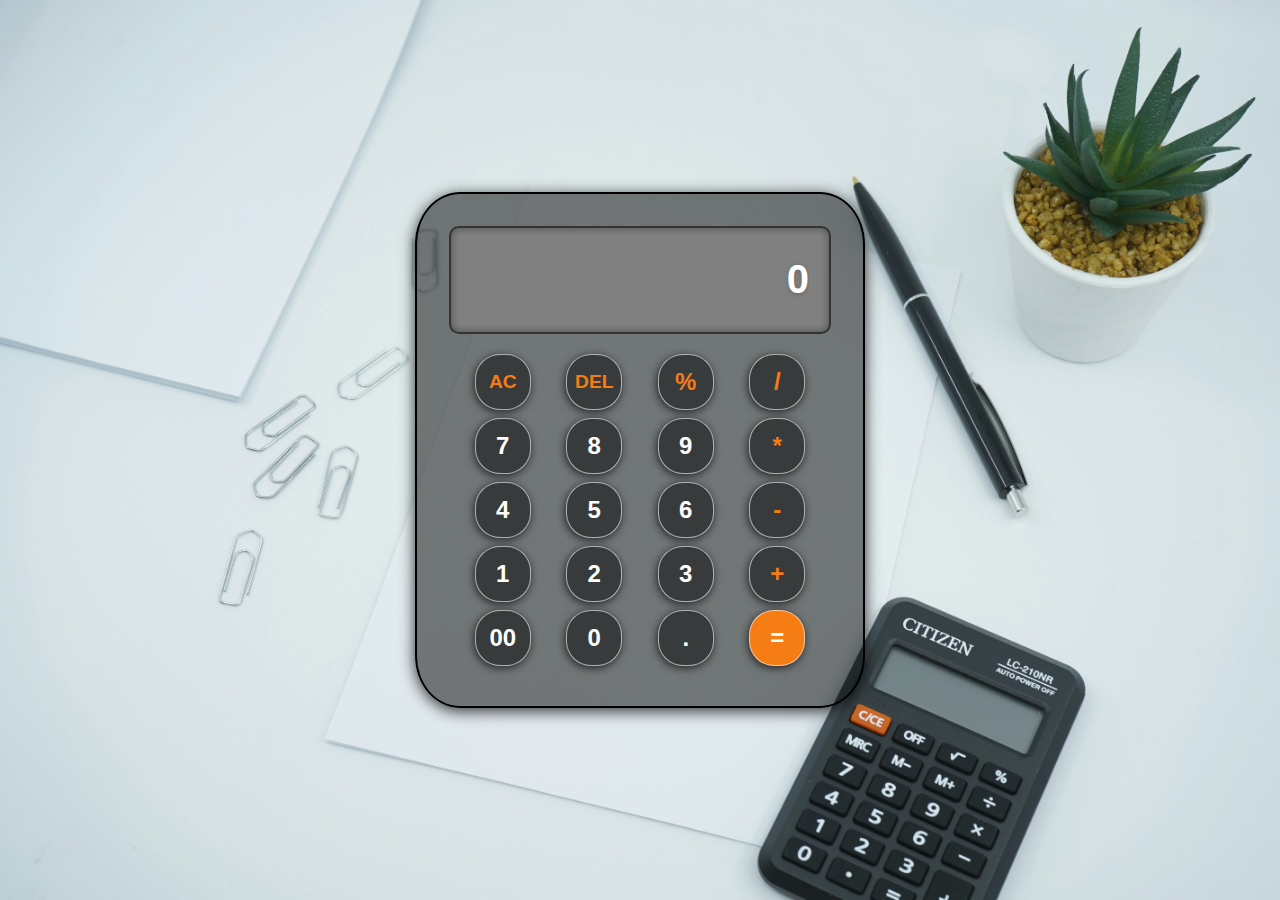
<file: Basic Calculator/index.html>
<!DOCTYPE html>
<html lang="en">
<head>
    <meta charset="UTF-8">
    <meta name="viewport" content="width=device-width, initial-scale=1.0">
    <title>Basic Calculator</title>
    <link rel="stylesheet" href="style.css">
</head>
<body>
    <div class="calculator">
        <input type="text" placeholder="0" id="inputBox" readonly>
        <div class="buttons">
            <button class="operator ac">AC</button>
            <button class="operator del">DEL</button>
            <button class="operator">%</button>
            <button class="operator">/</button>
        </div>
        <div class="buttons">
            <button>7</button>
            <button>8</button>
            <button>9</button>
            <button class="operator">*</button>
        </div>
        <div class="buttons">
            <button>4</button>
            <button>5</button>
            <button>6</button>
            <button class="operator">-</button>
        </div>
        <div class="buttons">
            <button>1</button>
            <button>2</button>
            <button>3</button>
            <button class="operator">+</button>
        </div>
        <div class="buttons">
            <button>00</button>
            <button>0</button>
            <button>.</button>
            <button class="equalBtn">=</button>
        </div>
    </div>

    <script src="script.js"></script>
</body>
</html>
</file>
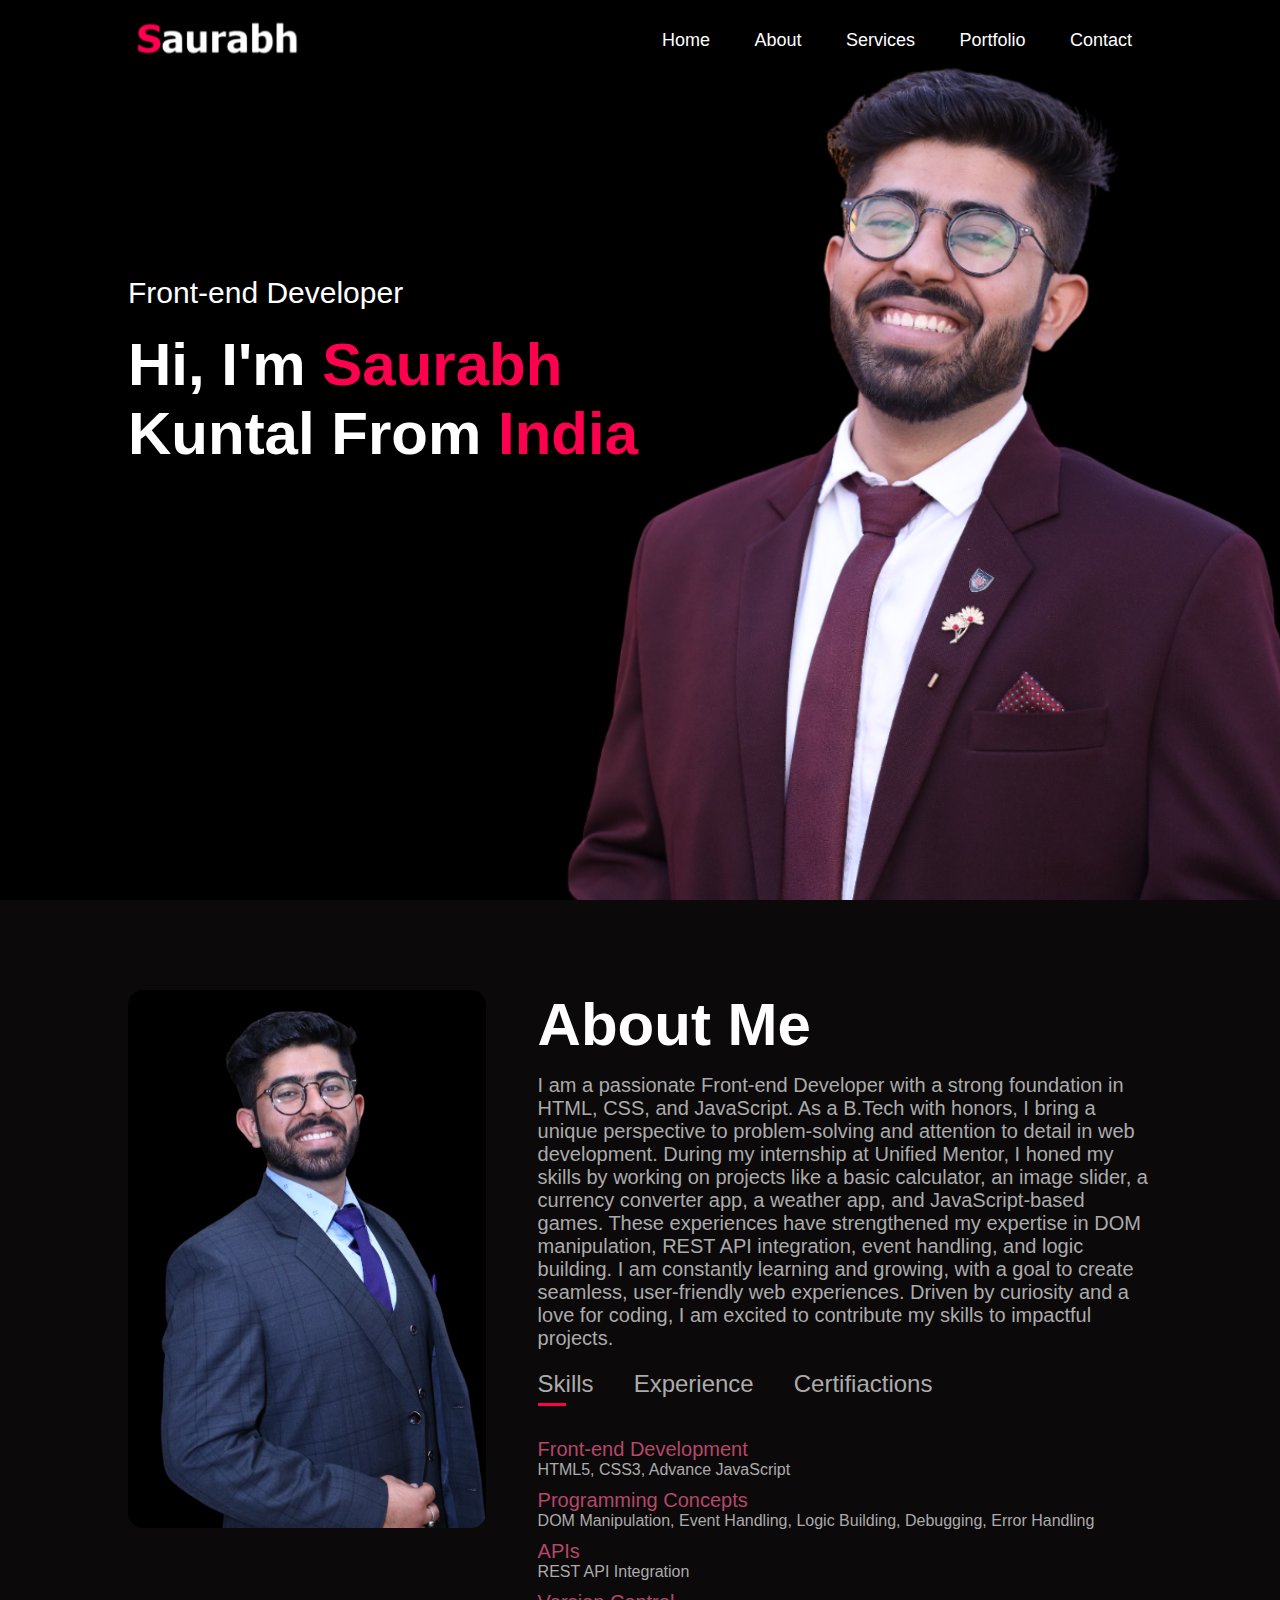
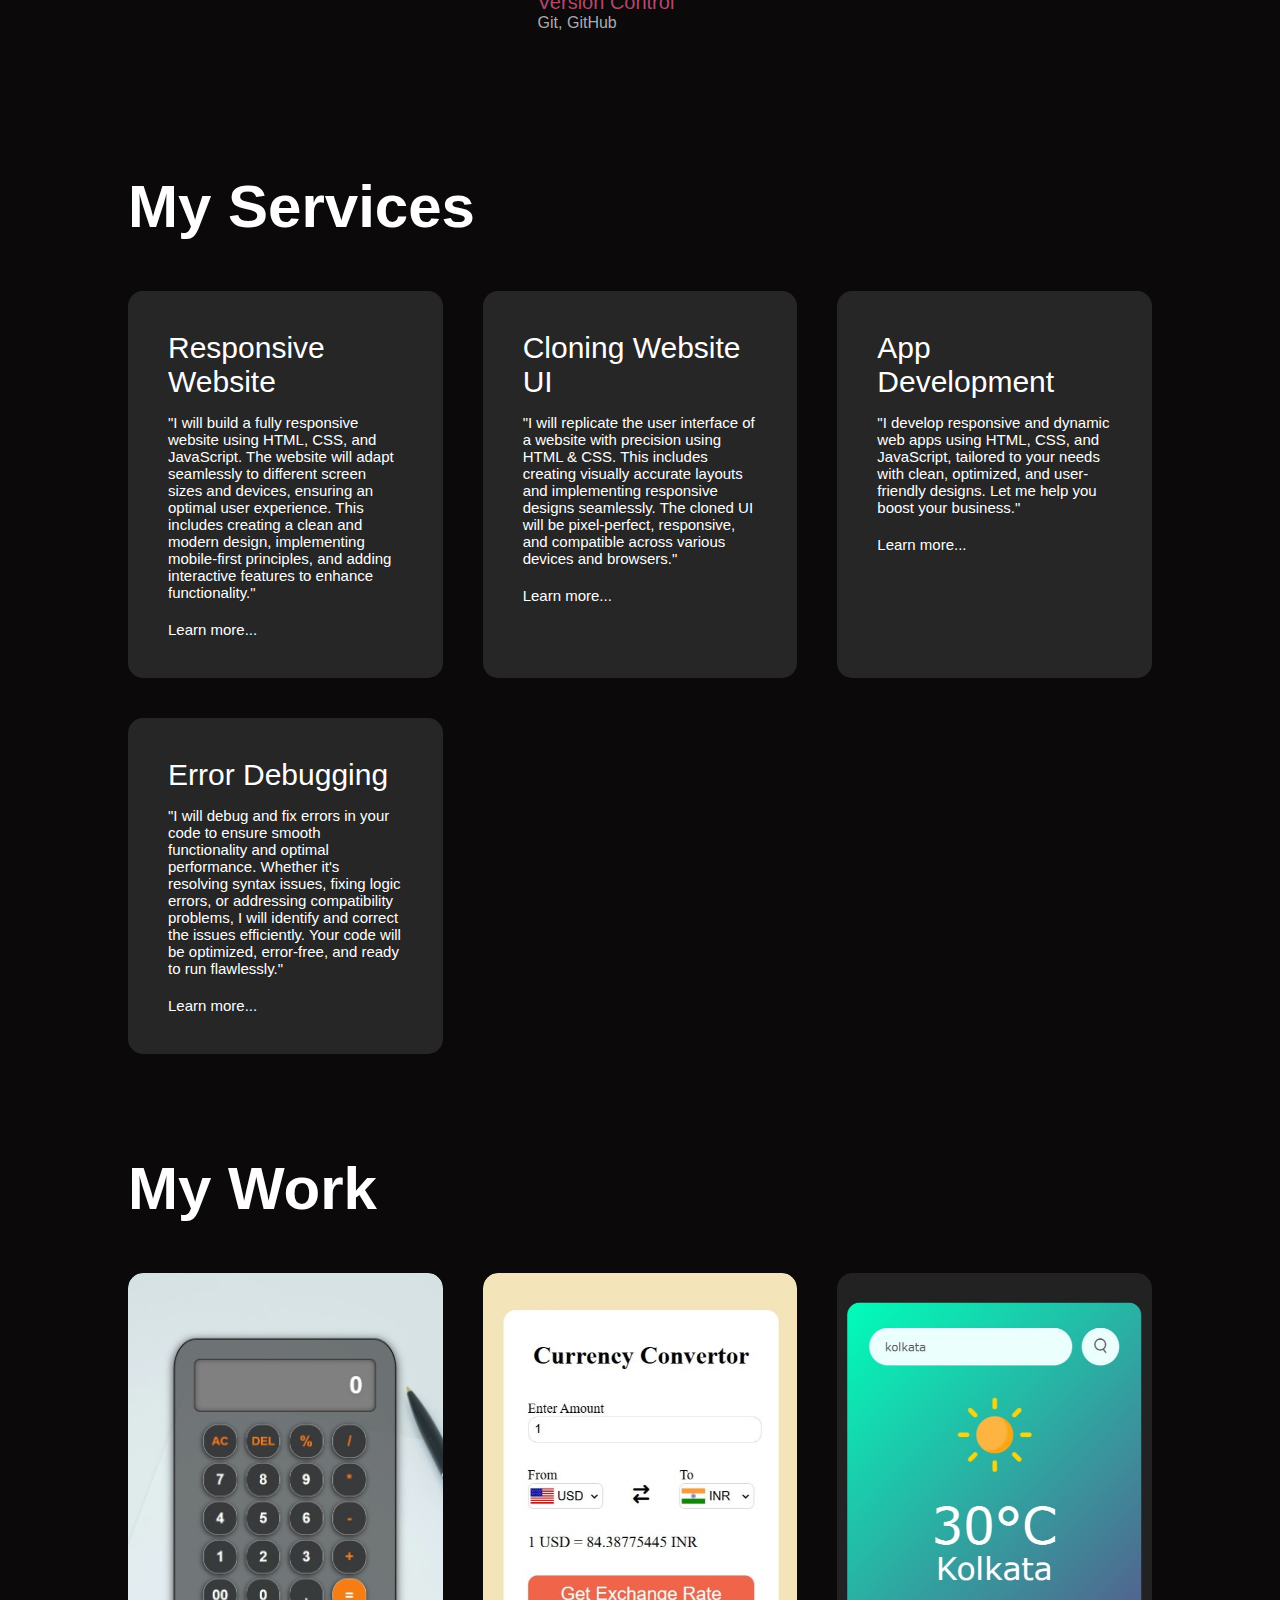
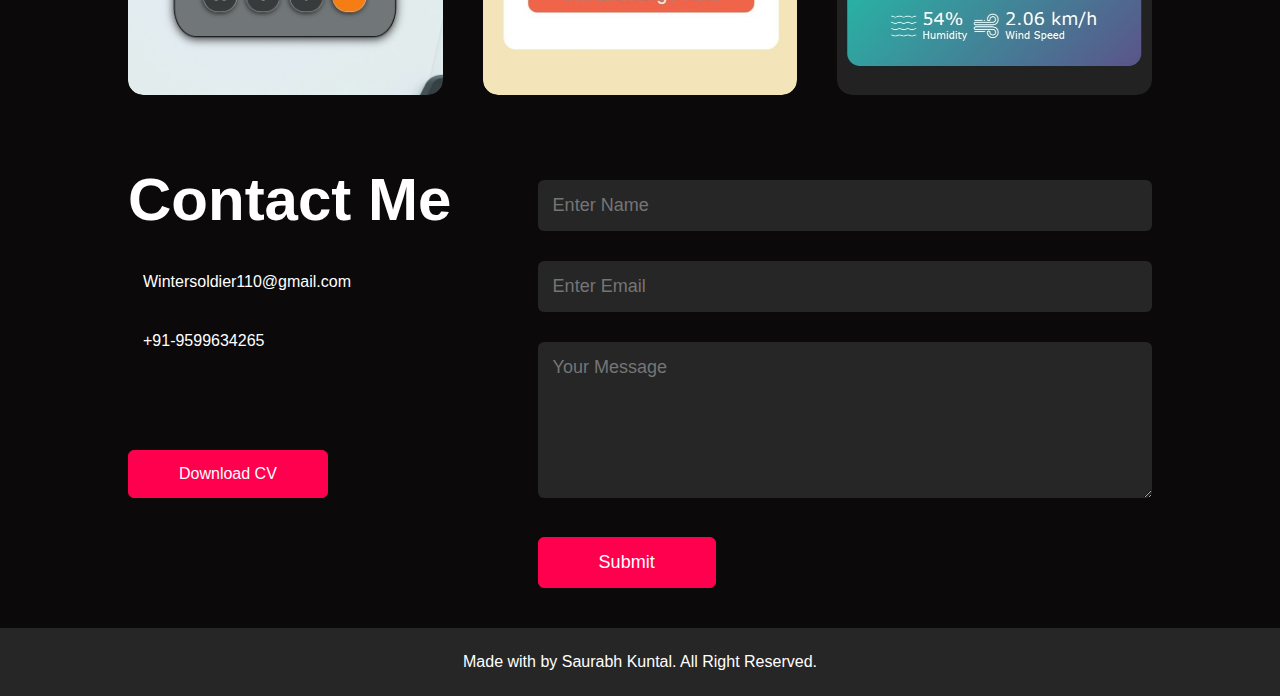
<file: Portfolio-main/index.html>
<!DOCTYPE html>
<html lang="en">
<head>
    <meta charset="UTF-8">
    <meta name="viewport" content="width=device-width, initial-scale=1.0">
    <title>Portfolio</title>
    <link rel="stylesheet" href="Style.css">
    <link rel="stylesheet" href="https://cdnjs.cloudflare.com/ajax/libs/font-awesome/6.7.1/css/all.min.css" integrity="sha512-5Hs3dF2AEPkpNAR7UiOHba+lRSJNeM2ECkwxUIxC1Q/FLycGTbNapWXB4tP889k5T5Ju8fs4b1P5z/iB4nMfSQ==" crossorigin="anonymous" referrerpolicy="no-referrer" />
</head>
<body>
    <div id="header">
        <div class="container">
            <nav>
                <img src="Data/Logo.png" class="logo">
                <ul id="sideMenu">
                    <i class="fa-solid fa-xmark"></i>
                    <li><a href="#header">Home</a></li>
                    <li><a href="#about">About</a></li>
                    <li><a href="#services">Services</a></li>
                    <li><a href="#portfolio">Portfolio</a></li>
                    <li><a href="#contact">Contact</a></li>
                </ul>
                <i class="fa-solid fa-bars"></i>
            </nav>
            <div class="headerText">
                <p>Front-end Developer</p>
                <h1>Hi, I'm <span>Saurabh</span><br> Kuntal From <span>India</span></h1>
            </div>
        </div>
    </div>
    <!------------------AboutSection-------------------->
    <div id="about">
        <div class="container">
            <div class="row">
                <div class="aboutCol1">
                    <img src="Data/Pic SK.png">
                </div>
                <div class="aboutCol2">
                    <h1 class="subTitle">About Me</h1>
                    <p id="aboutMe">I am a passionate Front-end Developer with a strong foundation in HTML, CSS, and JavaScript. As a B.Tech with honors, I bring a unique perspective to problem-solving and attention to detail in web development.
                        During my internship at Unified Mentor, I honed my skills by working on projects like a basic calculator, an image slider, a currency converter app, a weather app, and JavaScript-based games. These experiences have strengthened my expertise in DOM manipulation, REST API integration, event handling, and logic building.
                        I am constantly learning and growing, with a goal to create seamless, user-friendly web experiences. Driven by curiosity and a love for coding, I am excited to contribute my skills to impactful projects.</p>
                        <div class="tabTitles">
                            <p class="tabLinks activeLink" data-tab="skills">Skills</p>
                            <p class="tabLinks" data-tab="experience">Experience</p>
                            <p class="tabLinks" data-tab="certificates">Certifiactions</p>
                        </div>
                        <div class="tabContents activeTab" id="skills">
                            <ul>
                                <li><span>Front-end Development</span><br> HTML5, CSS3, Advance JavaScript</li>
                                <li><span>Programming Concepts</span><br> DOM Manipulation, Event Handling, Logic Building, Debugging, Error Handling</li>
                                <li><span>APIs</span><br> REST API Integration</li>
                                <li><span>Version Control</span><br> Git, GitHub</li>
                            </ul>
                        </div>
                        <div class="tabContents" id="experience">
                            <ul>
                                <li><span>Oct,2024-Current</span><br> Internship at Unified Mentor</li>
                                <li><span>Mar,2021-June,2024</span><br> Freelancing</li>
                                <li><span>Nov,2020-Mar,2021</span><br> Programmer Analyst Trainee at Cognizant Technology Solutions</li>
                            </ul>
                        </div>
                        <div class="tabContents" id="certificates">
                            <ul>
                                <li><span>Nov,2024</span><br> Meta's Version Control</li>
                                <li><span>Oct-Nov,2024</span><br> Meta's Programming with JavaScript</li>
                                <li><span>Oct,2024</span><br> Front-end Web Development from Reliance Foundation</li>
                            </ul>
                        </div>
                </div>
            </div>
        </div>
    </div>
    <!--------------------Services-------------------------->
    <div id="services">
        <div class="container">
            <h1 class="subTitle">My Services</h1>
            <div class="servicesList">
                <div>
                    <i class="fa-solid fa-code"></i>
                    <h2>Responsive Website</h2>
                    <p>"I will build a fully responsive website using HTML, CSS, and JavaScript. The website will adapt seamlessly to different screen sizes and devices, ensuring an optimal user experience. This includes creating a clean and modern design, implementing mobile-first principles, and adding interactive features to enhance functionality."</p>
                    <a href="services.html#RW">Learn more...</a>
                </div>
                <div>
                    <i class="fa-solid fa-clone"></i>
                    <h2>Cloning Website UI</h2>
                    <p>"I will replicate the user interface of a website with precision using HTML & CSS. This includes creating visually accurate layouts and implementing responsive designs seamlessly. The cloned UI will be pixel-perfect, responsive, and compatible across various devices and browsers."</p>
                    <a href="services.html#CW">Learn more...</a>
                </div>
                <!-- <div>
                    <i class="fa-solid fa-puzzle-piece"></i>
                    <h2>Mini-Games Development</h2>
                    <p>"I will create fun and interactive mini-games like Tic Tac Toe, Stone-Paper-Scissors, and more using HTML, CSS, and JavaScript. These games will be engaging, responsive, and designed to provide smooth gameplay. Let me help you bring your ideas to life with simple and enjoyable games."</p>
                    <a href="services.html#MG">Learn more...</a>
                </div> -->
                <div>
                    <i class="fa-brands fa-app-store"></i>
                    <h2>App Development</h2>
                    <p>"I develop responsive and dynamic web apps using HTML, CSS, and JavaScript, tailored to your needs with clean, optimized, and user-friendly designs. Let me help you boost your business."</p>
                    <a href="services.html#AD">Learn more...</a>
                </div>
                <div>
                    <i class="fa-solid fa-bug-slash"></i>
                    <h2>Error Debugging</h2>
                    <p>"I will debug and fix errors in your code to ensure smooth functionality and optimal performance. Whether it's resolving syntax issues, fixing logic errors, or addressing compatibility problems, I will identify and correct the issues efficiently. Your code will be optimized, error-free, and ready to run flawlessly."</p>
                    <a href="services.html#ED">Learn more...</a>
                </div>
            </div> 
        </div>
    </div>
    <!------------------portfolio--------------->
    <div id="portfolio">
        <div class="container">
            <h1 class="subTitle">My Work</h1>
            <div class="workList">
                <div class="work">
                    <img src="Data/calculator.jpg">
                    <div class="layer">
                        <h3>Basic Calculator App</h3>
                        <p>The calculator app performs arithmetic operations using JavaScript and displays results via DOM updates.</p>
                        <a href="https://saurabhkuntal110.github.io/Basic_Calculator/"><i class="fa-solid fa-arrow-up-right-from-square"></i></a>
                    </div>
                </div>
                <div class="work">
                    <img src="Data/Currency Convertor.jpg">
                    <div class="layer">
                        <h3>Currency Convertor App</h3>
                        <p>The currency converter fetches real-time exchange rates using an API and calculates conversions based on user input.</p>
                        <a href="https://saurabhkuntal110.github.io/Currency-Convertor/"><i class="fa-solid fa-arrow-up-right-from-square"></i></a>
                    </div>
                </div>
                <div class="work">
                    <img src="Data/weather app.jpg">
                    <div class="layer">
                        <h3>Weather App</h3>
                        <p>The Weather app fetches real-time weather data from an API based on user input and displays it dynamically using JavaScript.</p>
                        <a href="https://saurabhkuntal110.github.io/Basic_Weather_App/Index.html"><i class="fa-solid fa-arrow-up-right-from-square"></i></a>
                    </div>
                </div>
            </div>
        </div>
    </div>
<!----------------------contact------------------->
<div id="contact">
    <div class="container">
        <div class="row">
            <div class="contactLeft">
                <h1 class="subTitle">Contact Me</h1>
                <p><i class="fa-solid fa-envelope"></i> Wintersoldier110@gmail.com</p>
                <p><i class="fa-solid fa-phone"></i>+91-9599634265</p>
                <div class="socialIcons">
                    <a href="https://www.linkedin.com/in/saurabh-kuntal-6b0a56160/"><i class="fa-brands fa-linkedin"></i></a>
                    <a href="https://github.com/SaurabhKuntal110"><i class="fa-brands fa-github"></i></a>
                    <a href="https://t.me/Gumgumjetpistol"><i class="fa-solid fa-paper-plane"></i></a>
                    <a href="https://www.instagram.com/kuntal_sk_"><i class="fa-brands fa-instagram"></i></a>
                </div>
                <a href="Data/CV.pdf" download class="btn btn2">Download CV</a>
            </div>
            <div class="contactRight">
                <form name="submit-to-google-sheet">
                    <input type="text" name="Name" placeholder="Enter Name" required>
                    <input type="text" name="Email" placeholder="Enter Email" required>
                    <textarea name="Message" rows="6" placeholder="Your Message"></textarea>
                    <button type="submit" class="btn btn2">Submit</button>
                </form>
                <span id="msg"></span>
            </div>
        </div>
    </div>
</div>
<footer>
    <div class="copyright">
        <p>Made with <i class="fa-solid fa-heart"></i> by Saurabh Kuntal. <i class="fa-regular fa-copyright"></i> All Right Reserved.</p>
    </div>
</footer>
    <script src="Script.js"></script>
</body>
</html>
</file>
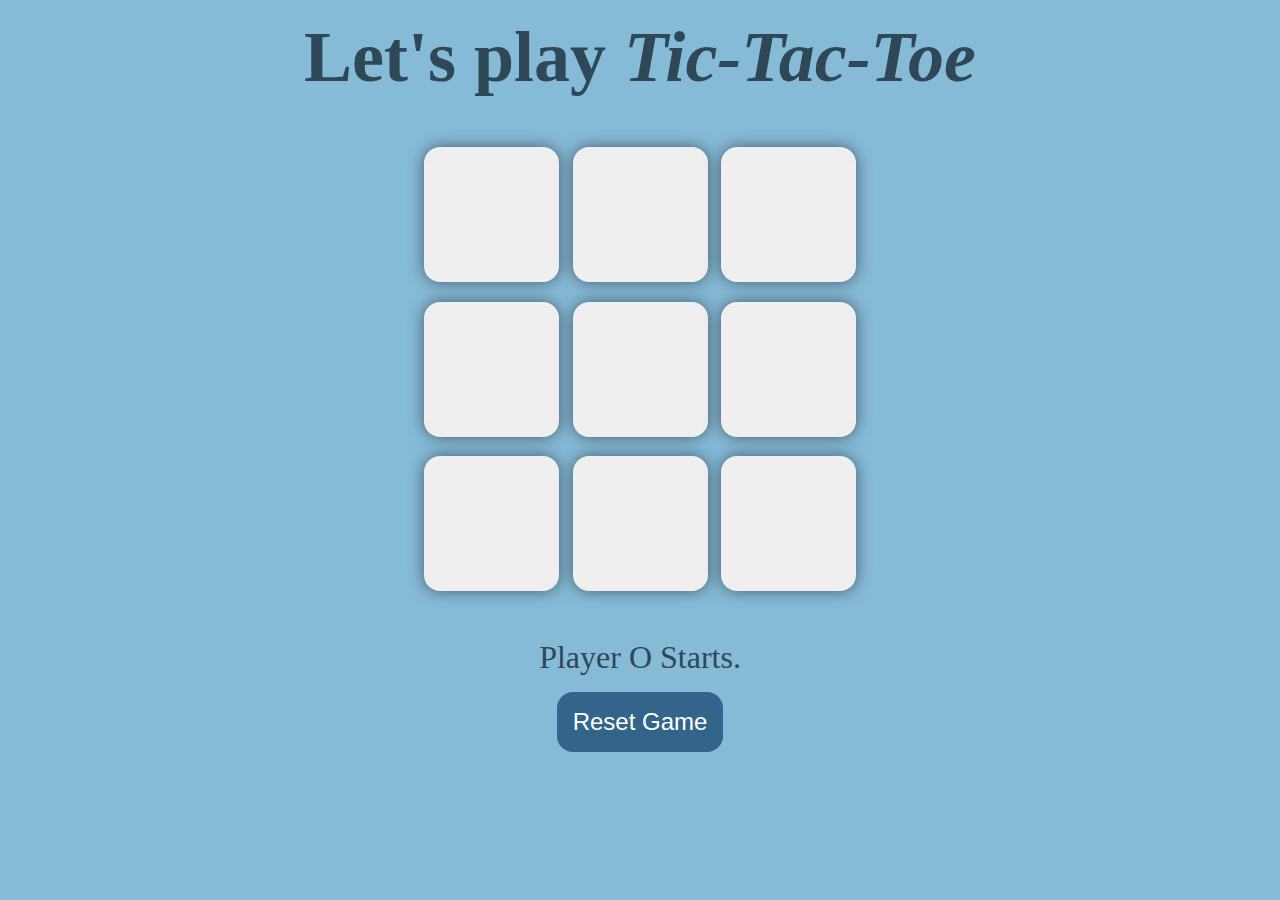
<file: TicTacToe/index.html>
<!DOCTYPE html>
<html lang="en">
<head>
    <meta charset="UTF-8">
    <meta name="viewport" content="width=device-width, initial-scale=1.0">
    <title>Tic-Tac-Toe Game</title>
    <link rel="stylesheet" href="style.css">
</head>
<body>
    <div class="msg-container hide">
        <p id="msg">Winner</p>
        <button id="new-btn">New Game</button>
    </div>
    <main>
        <h1>Let's play <i>Tic-Tac-Toe</i></h1>
    <div class="container">
        <div class="game">
            <button class="box"></button>
            <button class="box"></button>
            <button class="box"></button>
            <button class="box"></button>
            <button class="box"></button>
            <button class="box"></button>
            <button class="box"></button>
            <button class="box"></button>
            <button class="box"></button>
        </div>
    </div>
    <div class="turn">Player O Starts.</div>
    <button id="reset-btn">Reset Game</button>
</main>
<script src="app.js"></script>
</body>
</html>
</file>
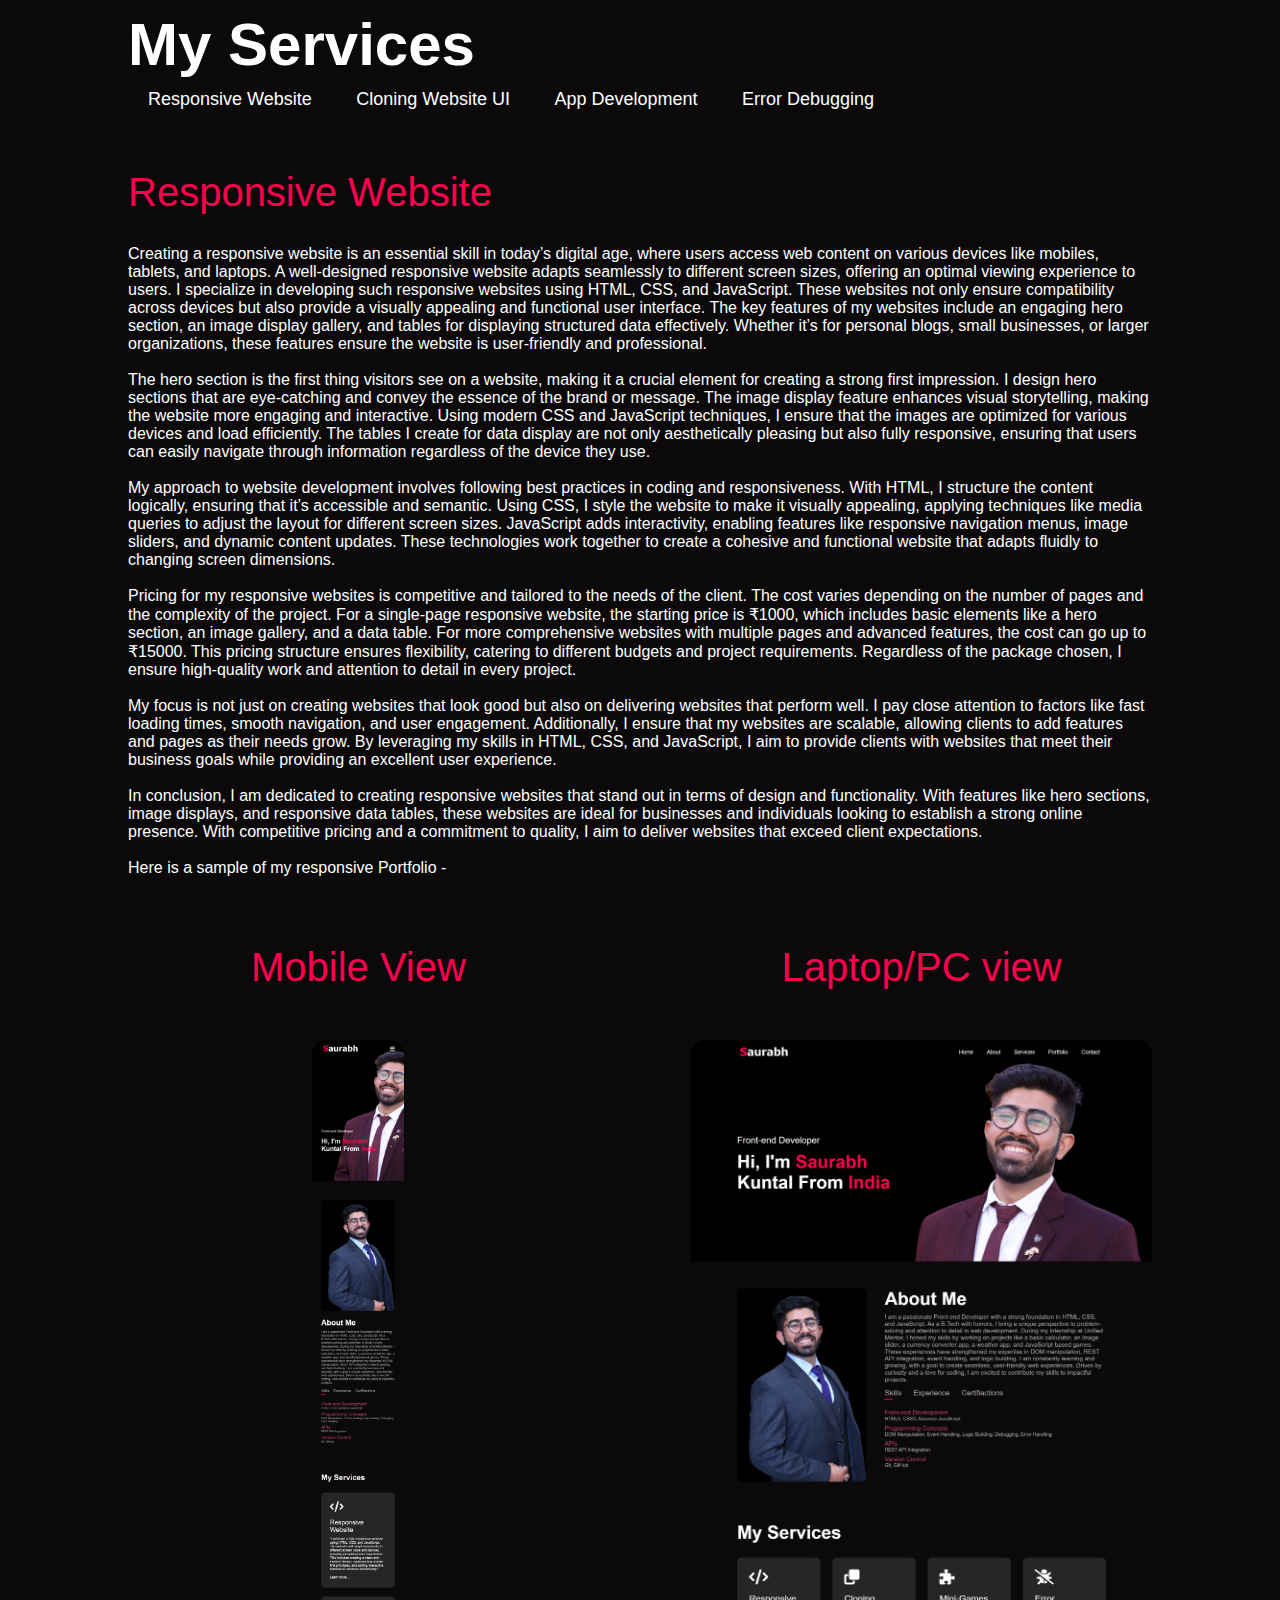
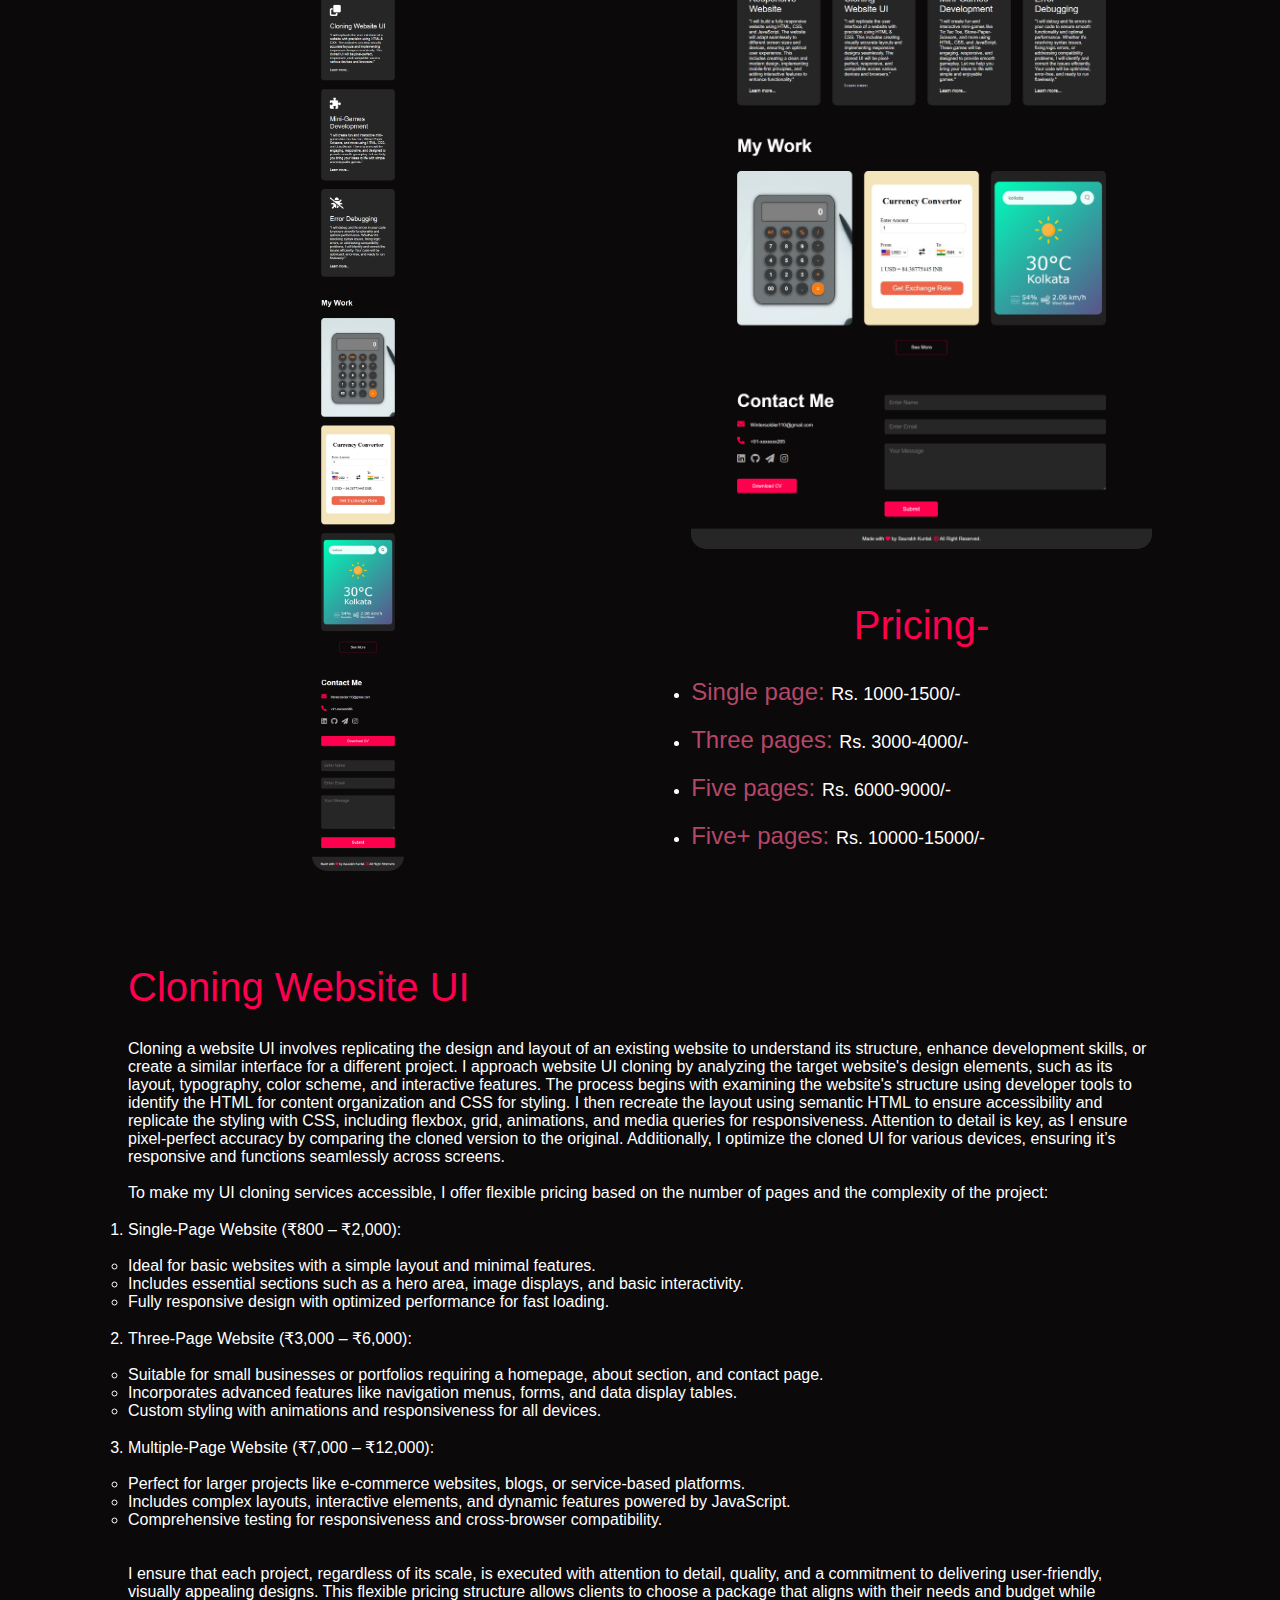
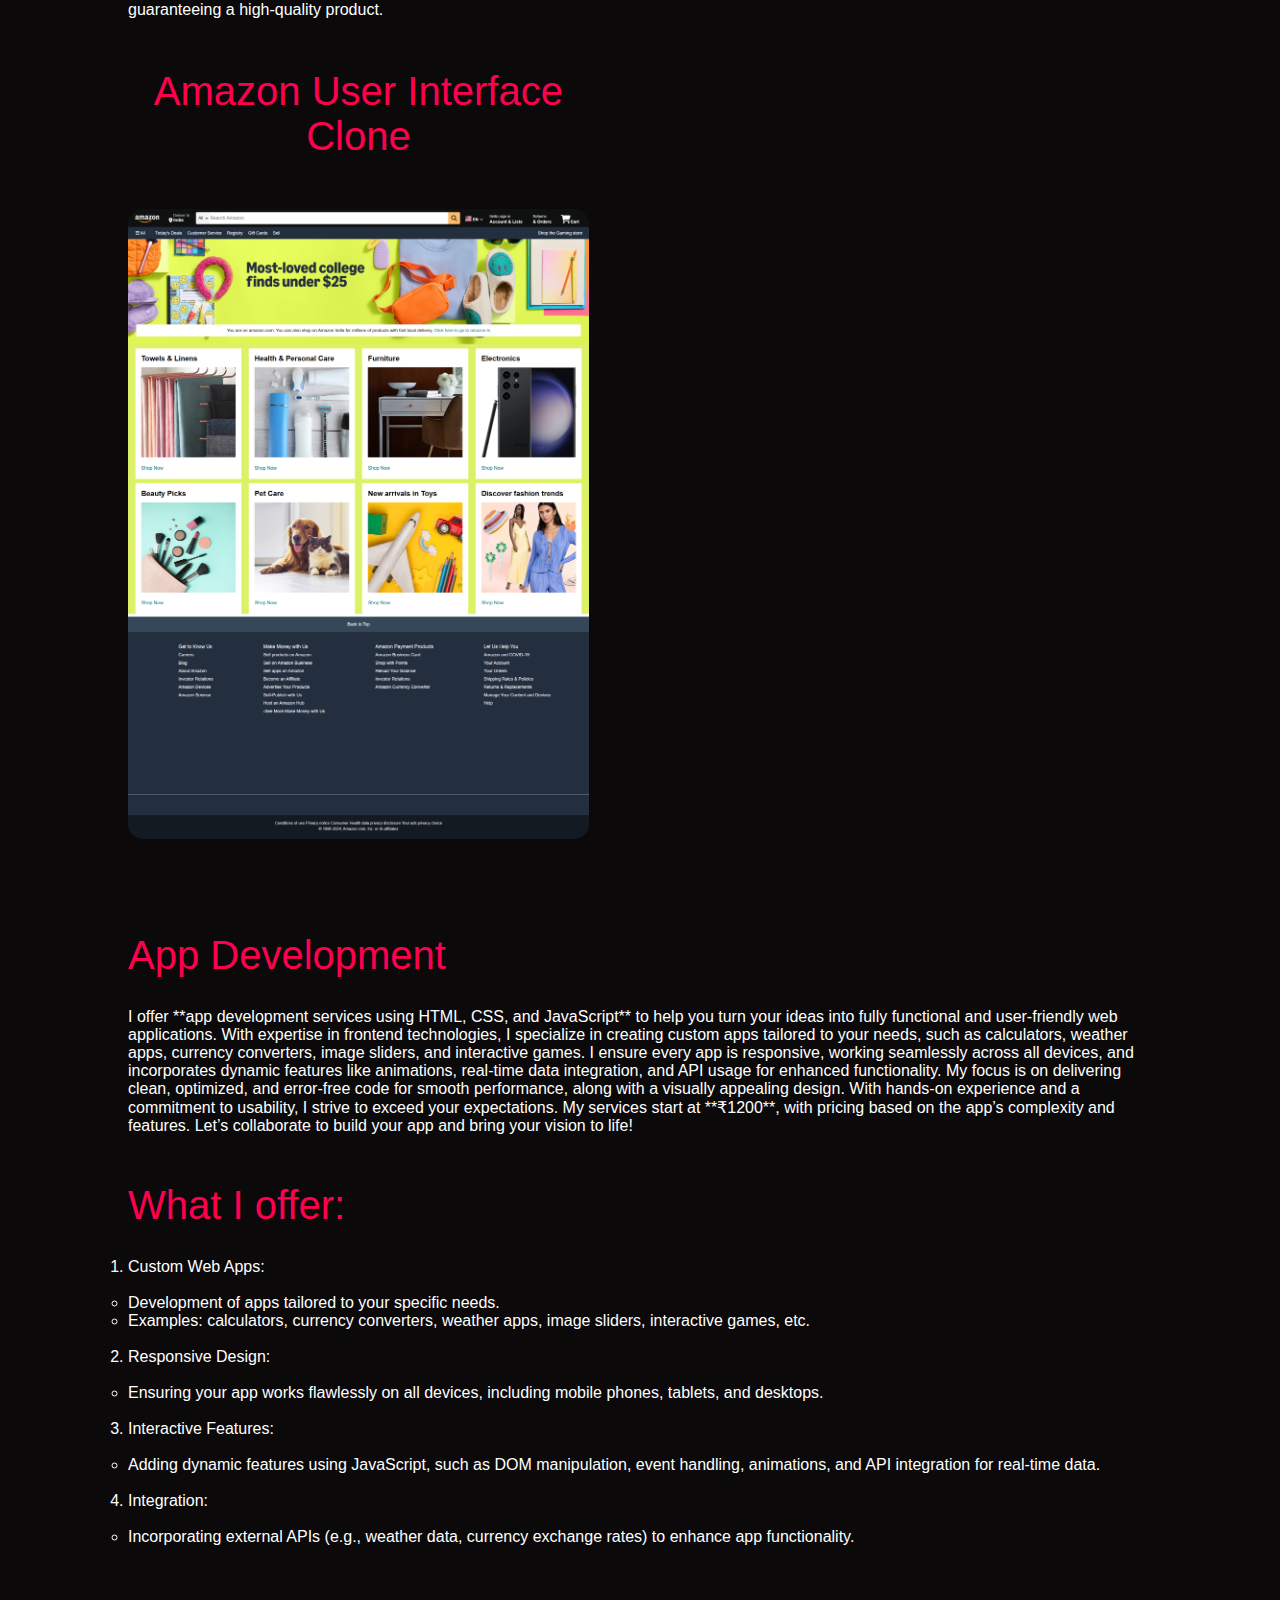
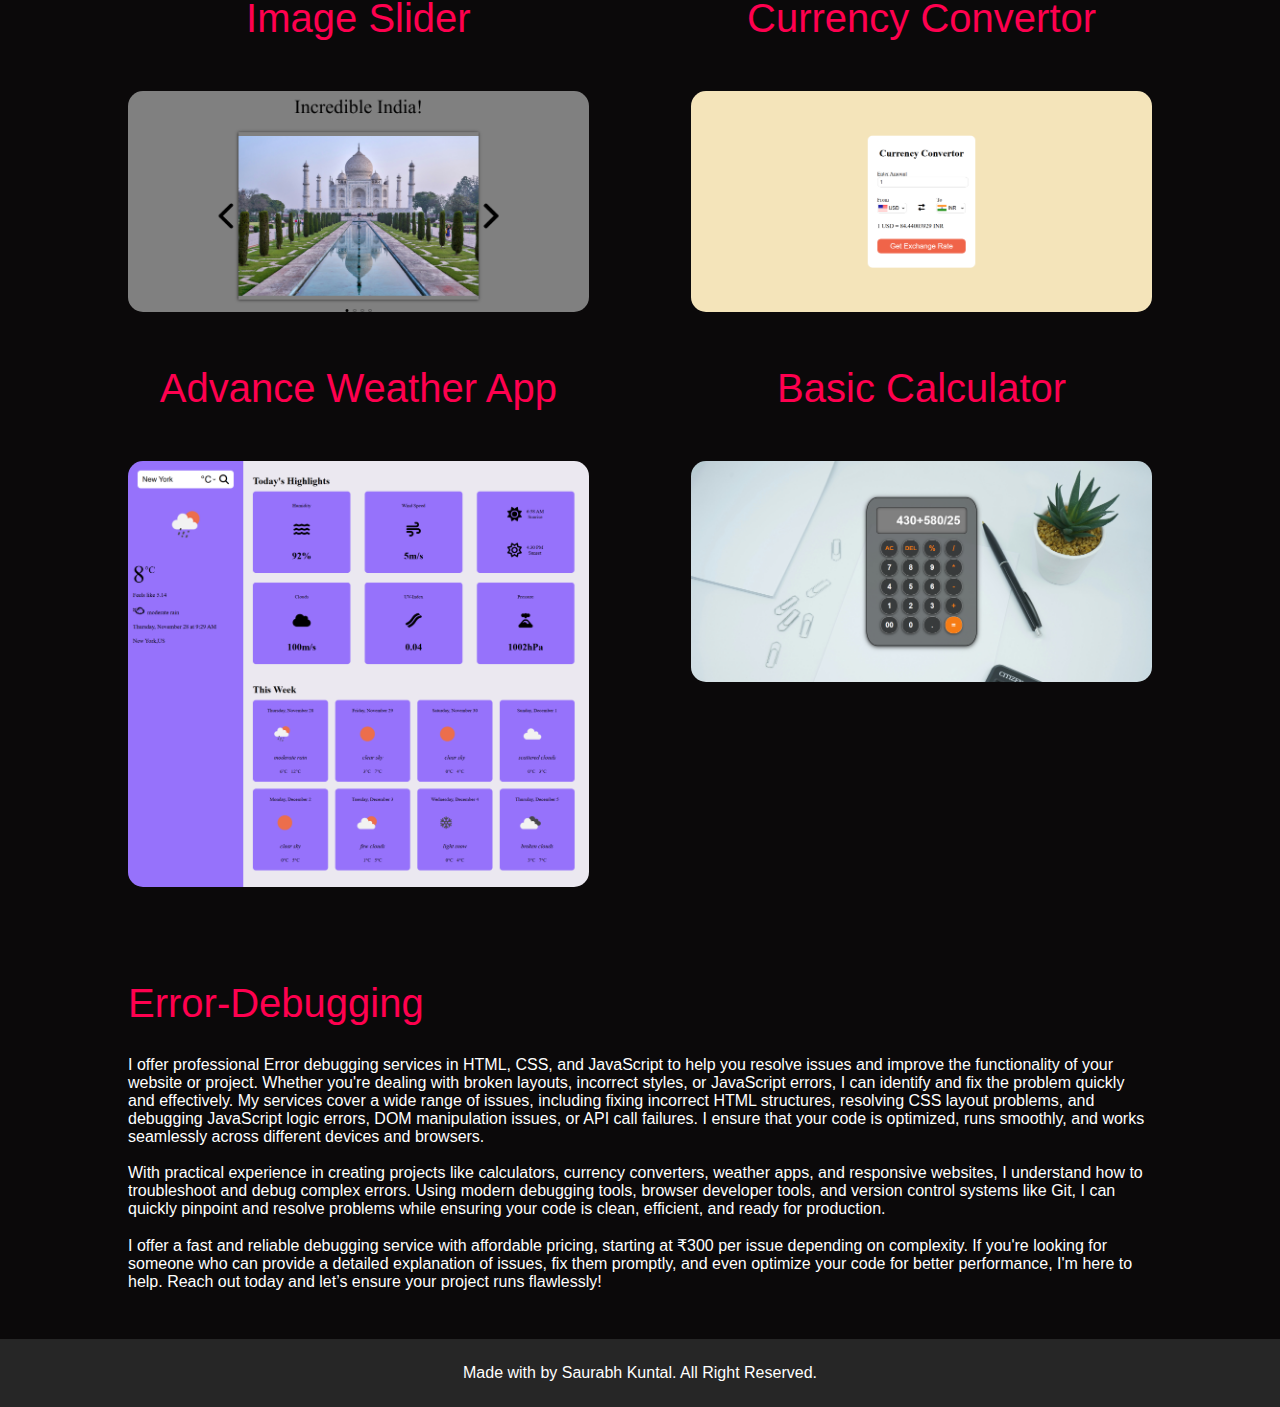
<file: Portfolio-main/services.html>
<!DOCTYPE html>
<html lang="en">
<head>
    <meta charset="UTF-8">
    <meta name="viewport" content="width=device-width, initial-scale=1.0">
    <title>My services</title>
    <link rel="stylesheet" href="Style.css">
    <link rel="stylesheet" href="https://cdnjs.cloudflare.com/ajax/libs/font-awesome/6.7.1/css/all.min.css" integrity="sha512-5Hs3dF2AEPkpNAR7UiOHba+lRSJNeM2ECkwxUIxC1Q/FLycGTbNapWXB4tP889k5T5Ju8fs4b1P5z/iB4nMfSQ==" crossorigin="anonymous" referrerpolicy="no-referrer" />
</head>
<body>
    <div class="container">
        <div class="subTitle">My Services</div>
        <nav>
            <ul id="navBar">
                <li><a href="#RW">Responsive Website</a></li>
                <li><a href="#CW">Cloning Website UI</a></li>
                <!-- <li><a href="#MG">Mini-Games Development</a></li> -->
                <li><a href="#AD">App Development</a></li>
                <li><a href="#ED">Error Debugging</a></li>
            </ul>
        </nav>
    </div>
    <div id="RW">
        <div class="container">
            <div class="subHeading">Responsive Website</div>
           <p>Creating a responsive website is an essential skill in today’s digital age, where users access web content on various devices like mobiles, tablets, and laptops. A well-designed responsive website adapts seamlessly to different screen sizes, offering an optimal viewing experience to users. I specialize in developing such responsive websites using HTML, CSS, and JavaScript. These websites not only ensure compatibility across devices but also provide a visually appealing and functional user interface. The key features of my websites include an engaging hero section, an image display gallery, and tables for displaying structured data effectively. Whether it’s for personal blogs, small businesses, or larger organizations, these features ensure the website is user-friendly and professional.<br><br>

            The hero section is the first thing visitors see on a website, making it a crucial element for creating a strong first impression. I design hero sections that are eye-catching and convey the essence of the brand or message. The image display feature enhances visual storytelling, making the website more engaging and interactive. Using modern CSS and JavaScript techniques, I ensure that the images are optimized for various devices and load efficiently. The tables I create for data display are not only aesthetically pleasing but also fully responsive, ensuring that users can easily navigate through information regardless of the device they use.<br><br>
            
            My approach to website development involves following best practices in coding and responsiveness. With HTML, I structure the content logically, ensuring that it’s accessible and semantic. Using CSS, I style the website to make it visually appealing, applying techniques like media queries to adjust the layout for different screen sizes. JavaScript adds interactivity, enabling features like responsive navigation menus, image sliders, and dynamic content updates. These technologies work together to create a cohesive and functional website that adapts fluidly to changing screen dimensions.<br><br>
            
            Pricing for my responsive websites is competitive and tailored to the needs of the client. The cost varies depending on the number of pages and the complexity of the project. For a single-page responsive website, the starting price is ₹1000, which includes basic elements like a hero section, an image gallery, and a data table. For more comprehensive websites with multiple pages and advanced features, the cost can go up to ₹15000. This pricing structure ensures flexibility, catering to different budgets and project requirements. Regardless of the package chosen, I ensure high-quality work and attention to detail in every project.<br><br>
            
            My focus is not just on creating websites that look good but also on delivering websites that perform well. I pay close attention to factors like fast loading times, smooth navigation, and user engagement. Additionally, I ensure that my websites are scalable, allowing clients to add features and pages as their needs grow. By leveraging my skills in HTML, CSS, and JavaScript, I aim to provide clients with websites that meet their business goals while providing an excellent user experience.<br><br>

            In conclusion, I am dedicated to creating responsive websites that stand out in terms of design and functionality. With features like hero sections, image displays, and responsive data tables, these websites are ideal for businesses and individuals looking to establish a strong online presence. With competitive pricing and a commitment to quality, I aim to deliver websites that exceed client expectations.<br><br>

            Here is a sample of my responsive Portfolio - <br><br>

            <div class="row">
                <div class="col1">
                    <h2 class="subHeading">Mobile View</h2>
                    <img src="Data/services images/Portfolio_Mobileview.png" id="longImg">
                </div>
                <div class="col2">
                    <h2 class="subHeading">Laptop/PC view</h2>
                    <img src="Data/services images/Portfolio.png">
                    <p>
                        <h2 class="subHeading">Pricing-</h2>
                        <ul>
                            <li><span>Single page: </span>Rs. 1000-1500/- </li>
                            <li><span>Three pages: </span>Rs. 3000-4000/- </li>
                            <li><span>Five pages: </span>Rs. 6000-9000/- </li>
                            <li><span>Five+ pages: </span>Rs. 10000-15000/- </li>
                        </ul>
                    </p>
                </div>
            </div>
            </p>
        </div>
    </div>
    <div id="CW">
        <div class="container">
            <div class="subHeading">Cloning Website UI</div>
            <p>Cloning a website UI involves replicating the design and layout of an existing website to understand its structure, enhance development skills, or create a similar interface for a different project. I approach website UI cloning by analyzing the target website's design elements, such as its layout, typography, color scheme, and interactive features. The process begins with examining the website's structure using developer tools to identify the HTML for content organization and CSS for styling. I then recreate the layout using semantic HTML to ensure accessibility and replicate the styling with CSS, including flexbox, grid, animations, and media queries for responsiveness. Attention to detail is key, as I ensure pixel-perfect accuracy by comparing the cloned version to the original. Additionally, I optimize the cloned UI for various devices, ensuring it’s responsive and functions seamlessly across screens.<br><br>

            To make my UI cloning services accessible, I offer flexible pricing based on the number of pages and the complexity of the project:
            <br><br>
            <ol>
                <li>Single-Page Website (₹800 – ₹2,000):<br><br>
                    <ul>
                        <li>Ideal for basic websites with a simple layout and minimal features.</li>
                        <li>Includes essential sections such as a hero area, image displays, and basic interactivity.</li>
                        <li>Fully responsive design with optimized performance for fast loading.</li>
                    </ul>
                </li>
                <br>
                <li>Three-Page Website (₹3,000 – ₹6,000):<br><br>
                    <ul>
                        <li>Suitable for small businesses or portfolios requiring a homepage, about section, and contact page.</li>
                        <li>Incorporates advanced features like navigation menus, forms, and data display tables.</li>
                        <li>Custom styling with animations and responsiveness for all devices.</li>
                    </ul>
                </li><br>
                <li>Multiple-Page Website (₹7,000 – ₹12,000):<br><br>
                    <ul>
                        <li>Perfect for larger projects like e-commerce websites, blogs, or service-based platforms.</li>
                        <li>Includes complex layouts, interactive elements, and dynamic features powered by JavaScript.</li>
                        <li>Comprehensive testing for responsiveness and cross-browser compatibility.</li>
                    </ul>
                </li>
            </ol>
            <br><br>
            I ensure that each project, regardless of its scale, is executed with attention to detail, quality, and a commitment to delivering user-friendly, visually appealing designs. This flexible pricing structure allows clients to choose a package that aligns with their needs and budget while guaranteeing a high-quality product.</p>
            <div class="row">
                <div class="col2">
                    <h2 class="subHeading"> Amazon User Interface Clone </h2>
                    <img src="Data/services images/amazon UI clone.png">
                </div>
            </div>
        </div>
    </div>
    <!-- <div id="MG">
        <div class="container">
            <div class="subHeading">Mini-Games Development</div>
            <p>I offer mini-game development services to create fun, engaging, and interactive experiences using JavaScript. Mini-games like Tic Tac Toe, Rock-Paper-Scissors, Memory Matching Games, and Number Guessing Games are excellent additions to websites, portfolios, learning platforms, or even standalone projects. These games are designed with a focus on intuitive user interfaces, clean functionality, and seamless responsiveness, making them enjoyable for players of all age groups across both desktop and mobile devices.<br><br>  

            Each game I develop is built from scratch, incorporating robust logic building and event handling to ensure smooth gameplay. For example, in a game like Tic Tac Toe, the program not only handles the rules of the game but also detects win, lose, and draw conditions dynamically. Similarly, in Rock-Paper-Scissors, the logic includes random decision-making for the computer opponent, adding an element of unpredictability and excitement. These features are implemented with attention to detail to provide a polished and professional gaming experience.  <br><br>
                
            In addition to functionality, I prioritize visual appeal and customization. The games can be tailored with unique themes, designs, and animations to match your branding or preferences. For example, Tic Tac Toe can be styled with creative grids, custom markers, or themed backgrounds to make it more visually engaging. Rock-Paper-Scissors can include animated hand gestures or sound effects to elevate the gameplay experience. Whether you need minimalist designs or rich, interactive visuals, I can deliver games that stand out and captivate users. <br><br>
                
            These mini-games are lightweight and optimized for performance, ensuring they load quickly and run efficiently without straining resources. They can serve as a playful addition to websites, keeping users engaged and encouraging longer interaction times. Additionally, they can be used for educational purposes, helping students or learners grasp basic coding concepts by interacting with simple but logical game mechanics.<br><br>  
                
            Whether you’re looking to add a creative element to your website, provide entertainment for users, or build interactive experiences for a specific audience, my mini-game development services are tailored to meet your needs. With clean coding practices, fully responsive designs, and a commitment to quality, I deliver games that are not only functional but also enjoyable and visually appealing. These small games pack a punch of creativity and fun, making them a valuable addition to any digital platform.<br><br></p>
            <div class="row">
                <div class="col1">
                    <h2 class="subHeading">Tic-Tac-Toe</h2>
                    <img src="Data/services images/TicTacToe.png">  
                </div>
                <div class="col2">
                    <h2 class="subHeading">Rock-Paper-Scissors</h2>
                    <img src="Data/services images/RockPaperScissor.png">
                </div>
            </div>
        </div>
    </div> -->
    <div id="AD">
        <div class="container">
            <h2 class="subHeading">App Development</h2>
            <p>
                I offer **app development services using HTML, CSS, and JavaScript** to help you turn your ideas into fully functional and user-friendly web applications. With expertise in frontend technologies, I specialize in creating custom apps tailored to your needs, such as calculators, weather apps, currency converters, image sliders, and interactive games. I ensure every app is responsive, working seamlessly across all devices, and incorporates dynamic features like animations, real-time data integration, and API usage for enhanced functionality. My focus is on delivering clean, optimized, and error-free code for smooth performance, along with a visually appealing design. With hands-on experience and a commitment to usability, I strive to exceed your expectations. My services start at **₹1200**, with pricing based on the app’s complexity and features. Let’s collaborate to build your app and bring your vision to life!<br><br>
                <h2 class="subHeading">What I offer:</h2>
                <ol>
                    <li>Custom Web Apps:<br><br>
                        <ul>
                            <li>Development of apps tailored to your specific needs.</li>
                            <li>Examples: calculators, currency converters, weather apps, image sliders, interactive games, etc.</li>
                        </ul>
                    </li>
                    <br>
                    <li>Responsive Design:<br><br>
                        <ul>
                            <li>Ensuring your app works flawlessly on all devices, including mobile phones, tablets, and desktops.</li>
                        </ul>
                    </li>
                    <br>
                    <li>Interactive Features:<br><br>
                        <ul>
                            <li>
                            Adding dynamic features using JavaScript, such as DOM manipulation, event handling, animations, and API integration for real-time data.
                            </li>
                        </ul>
                    </li>
                    <br>
                    <li>Integration:<br><br>
                        <ul>
                            <li>
                                Incorporating external APIs (e.g., weather data, currency exchange rates) to enhance app functionality.
                            </li>
                        </ul>
                    </li>
                </ol>
            </p>
            <div class="row">
                <div class="col1">
                    <h2 class="subHeading">Image Slider</h2>
                    <img src="Data/services images/image slider.png">
                    <h2 class="subHeading">Advance Weather App</h2>
                    <img src="Data/services images/Advence Weather App.png">
                </div>
                <div class="col2">
                    <h2 class="subHeading">Currency Convertor</h2>
                    <img src="Data/services images/CurrencyCovertorApp.png">
                    <h2 class="subHeading">Basic Calculator</h2>
                    <img src="Data/services images/BasicCalculatorApp.png">
                </div>
            </div>
        </div>
    </div>
    <div id="ED">
        <div class="container">
            <div class="subHeading">Error-Debugging</div>
            <p>I offer professional Error debugging services in HTML, CSS, and JavaScript to help you resolve issues and improve the functionality of your website or project. Whether you're dealing with broken layouts, incorrect styles, or JavaScript errors, I can identify and fix the problem quickly and effectively. My services cover a wide range of issues, including fixing incorrect HTML structures, resolving CSS layout problems, and debugging JavaScript logic errors, DOM manipulation issues, or API call failures. I ensure that your code is optimized, runs smoothly, and works seamlessly across different devices and browsers.<br><br>

            With practical experience in creating projects like calculators, currency converters, weather apps, and responsive websites, I understand how to troubleshoot and debug complex errors. Using modern debugging tools, browser developer tools, and version control systems like Git, I can quickly pinpoint and resolve problems while ensuring your code is clean, efficient, and ready for production.<br><br>
                
            I offer a fast and reliable debugging service with affordable pricing, starting at ₹300 per issue depending on complexity. If you're looking for someone who can provide a detailed explanation of issues, fix them promptly, and even optimize your code for better performance, I'm here to help. Reach out today and let’s ensure your project runs flawlessly!<br><br></p>
        </div>
    </div>
    <footer>
        <div class="copyright">
            <p>Made with <i class="fa-solid fa-heart"></i> by Saurabh Kuntal. <i class="fa-regular fa-copyright"></i> All Right Reserved.</p>
        </div>
    </footer>
</body>
</html>
</file>
<file: Basic Calculator/style.css>
*{
    margin: 0;
    padding: 0;
    box-sizing: border-box;
    font-family: sans-serif;
    font-weight: bold;
}
body{
    width: 100%;
    height: 100vh;
    display: flex;
    justify-content: center;
    align-items: center;
    background-image: url(./Images/mediamodifier-I3HPUolh5hA-unsplash.jpg);
    background-size:cover;
}
.calculator{
    border: 2px solid black;
    height: 68 vmin;
    width: 50vmin;
    padding: 2rem;
    border-radius: 10%;
    box-shadow: 0px 3px 15px rgba(0, 0, 0, 0.8);
    background: rgba(0, 0, 0, 0.5);
}
input{
    width: 100%;
    height: 12vmin;
    padding: 20px;
    font-size:2.5rem;
    text-align: right;
    background-color: grey;
    box-shadow: inset 0px 0px 8px rgba(0, 0, 0, 0.4);
    border: 2px solid rgba(0, 0, 0, 0.6);
    border-radius: 10px;
    text-shadow: 0px 1px 5px rgba(0, 0, 0, 0.2);
    margin-bottom: 0.8rem;
    color: #fff;
    
}
input::placeholder{
    color: #fff;
}
button{
    height: 3.5rem;
    width: 3.5rem;
    /* margin: 0.5rem; */
    border: 1px solid rgba(255, 255, 255, 0.6);
    border-radius: 25px;
    color: #fff;
    font-size: 1.5rem;
    background-color: rgba(0, 0, 0, 0.5);
    cursor: pointer;
    box-shadow: -1px 2px 8px rgba(0, 0, 0, 0.7);
}
.ac,.del{
    font-size: 1.2rem;
}
.buttons{
    display: flex;
    margin: 0.5rem;
    justify-content: space-around;
    
}
button:hover{
    color: white;
    background-color: #f67c14;
}
.operator{
    color: #f67c14;
}
.equalBtn{
    background-color: #f67c14;
}
/*---------------responsive------------------------*/
@media only screen and (max-width: 625px) {
    .calculator{
        width: 60vmin;
        height: 80vmin;
   }
   button{
    height: 3.1rem;
    width: 3.1rem;
    font-size: 1.2rem;
   }
  }
@media only screen and (max-width: 500px) {
    .calculator{
        width: 70vmin;
        height: 90vmin;
   }
   button{
    height: 3rem;
    width: 3rem;
    font-size: 1.2rem;
   }
  }
  @media only screen and (max-width: 430px) {
    .calculator{
        width: 75vmin;
        height: 98vmin;
   }
   button{
    height: 2.8rem;
    width: 2.8rem;
    font-size: 1.1rem;
   }
  }
  @media only screen and (max-width: 375px) {
    .calculator{
        width: 80vmin;
        height: 110vmin;
   }
   button{
    height: 2.6rem;
    width: 2.6rem;
    font-size: 1rem;
   }
   .ac,.del{
    font-size: 1rem;
    }
  }
  @media only screen and (max-width: 325px) {
    .calculator{
        width: 80vmin;
        height: 110vmin;
   }
   button{
    height: 2.2rem;
    width: 2.2rem;
    font-size: 0.8rem;
   }
   .ac,.del{
    font-size: 0.9rem;
    }
  }
</file>
<file: Portfolio-main/Style.css>
*{
    margin: 0;
    padding: 0;
    font-family: sans-serif;
    box-sizing: border-box;
}
html{
    scroll-behavior: smooth;
}
body{
    background: #0B090A;
    color: #fff;
}
#header{
    width: 100%;
    height: 100vh;
    background-image: url(Data/sk.PNG);
    background-size: cover;
    background-position:top;
}
.container{
    padding: 10px 10%;
}
nav{
    display: flex;
    align-items: center;
    justify-content:space-between;
    flex-wrap: wrap;
}
.logo{
    width: 180px;
}
nav ul li{
    display: inline-block;
    list-style: none;
    margin: 10px 20px;
}
nav ul li a{
    text-decoration: none;
    color: #fff;
    font-size: 18px;
    position: relative;
}
nav ul li a::after{
    content: " ";
    width: 0;
    height: 3px;
    background: #ff004f;
    position: absolute;
    left: 0;
    bottom: -6px;
    transition: 0.5s;
}
nav ul li a:hover::after{
    width: 100%;
}
.headerText{
    margin-top: 20%;
    font-size: 30px;
}
.headerText h1{
    font-size: 60px;
    margin-top: 20px;
}
.headerText h1 span{
    color: #ff004f;
}
/*-----------------AboutSection------------------*/
#about{
    padding: 80px 0;
    color: #ababab;
}
.row{
    display: flex;
    justify-content:space-between;
    flex-wrap: wrap;
}
.aboutCol1{
    flex-basis: 35%;
}
.aboutCol2{
    flex-basis: 60%;
}
.aboutCol1 img{
    width: 100%;
    border-radius: 15px;
}
.subTitle{
    font-size: 60px;
    font-weight: 600;
    color: #fff;
}
#aboutMe{
    margin-top: 15px;
    font-size: 20px;
}
.tabTitles{
    display: flex;
    margin: 20px 0 40px;
}
.tabLinks{
    margin-right: 40px;
    font-size: 24px;
    font-weight: 500;
    cursor: pointer;
    position: relative;
}
.tabLinks::after{
    content: "";
    width: 0;
    height: 3px;
    background: #ff004f;
    position: absolute;
    left: 0;
    bottom: -8px;
    transition: 0.5s;
}
.tabLinks.activeLink::after{
    width: 50%;
}
.tabContents ul li{
    list-style: none;
    margin: 10px 0;
}
.tabContents ul li span{
    color: #b54769;
    font-size: 20px;
}
.tabContents{
    display: none;
}
.tabContents.activeTab{
    display: block;
}
/*----------------------------services-------------------------*/
#services{
    padding: 30px 0;
}
.servicesList{
    display: grid;
    grid-template-columns: repeat(auto-fit, minmax(250px, 1fr));
    grid-gap: 40px;
    margin-top: 50px;
}
.servicesList div{
    background: #262626;
    padding: 40px;
    font-size: 15px;
    font-weight: 300;
    border-radius: 15px;
    transition: background 0.5s, transform 0.5s;
}
.servicesList div i{
    font-size: 50px;
    margin-bottom: 30px;
}
.servicesList div h2{
    font-size: 30px;
    font-weight: 500;
    margin-bottom: 15px;
}
.servicesList div a{
    text-decoration: none;
    color: #fff;
    font-size: 15px;
    margin-top: 20px;
    display: inline-block;
}
.servicesList div:hover{
    background: #ff004f;
    transform: translateY(-10px);
}
/*--------------portfolio-----------*/
#portfolio{
    padding: 50px 0;
}
.workList{
    display: grid;
    grid-template-columns: repeat(auto-fit, minmax(250px, 1fr));
    grid-gap: 40px;
    margin-top: 50px;
}
.work{
    border-radius: 15px;
    position: relative;
    overflow: hidden;
}
.work img{
    width: 100%;
    height: 100%;
    border-radius: 15px;
    display: block;
    transition: transform 0.5s;
}
.layer{
    width: 100%;
    height: 0;
    background: linear-gradient(rgba(0,0,0,0.6), #ff004f);
    border-radius: 15px;
    position: absolute;
    left: 0;
    bottom: 0;
    overflow: hidden;
    display: flex;
    align-items: center;
    justify-content: center;
    flex-direction: column;
    padding: 0 40px;
    text-align: center;
    font-size: 15px;
    transition: height 0.5s;
}
.layer h3{
    font-weight: 500;
    margin-bottom: 20px;
}
.layer a{
    margin-top: 20px;
    color: #ff004f;
    text-decoration: none;
    font-size: 18px;
    line-height: 60px;
    background: #fff;
    width: 60px;
    height: 60px;
    border-radius: 50%;
    text-align: center;
}
.work:hover img{
    transform: scale(1.1);
}
.work:hover .layer{
    height: 100%;
}
.btn{
    display: block;
    margin: 50px auto;
    width: fit-content;
    border: 1px solid #ff004f;
    padding: 14px 50px;
    border-radius: 6px;
    text-decoration: none;
    color: #fff;
    transition: background 0.5s;
}
.btn:hover{
    background: #ff004f;
}
/*--------------------contact--------------------------*/
.contactLeft{
    flex-basis: 35%;
}
.contactRight{
    flex-basis: 60%;
}
.contactLeft p{
    margin-top: 30px;
}
.contactLeft p i{
    color: #ff004f;
    margin-right: 15px;
    font-size: 25px;
}
.socialIcons{
    margin-top: 30px;
}
.socialIcons a{
    text-decoration: none;
    font-size: 30px;
    margin-right: 15px;
    color: #ababab;
    display: inline-block;
    transition: transform 0.5s;
}
.socialIcons a:hover{
    color: #ff004f;
    transform: translateY(-5px);
}
.btn.btn2{
    display: inline-block;
    background: #ff004f;
}
.contactRight form{
    width: 100%;
}
form input, form textarea{
    width: 100%;
    border: none;
    outline: none;
    background: #262626;
    padding: 15px;
    margin: 15px 0;
    color: #fff;
    font-size: 18px;
    border-radius: 6px;
}
form .btn2{
    padding: 14px 60px;
    font-size: 18px;
    margin-top: 20px;
    cursor: pointer;
}
.copyright{
    width: 100%;
    text-align: center;
    padding: 25px 0;
    background: #262626;
    font-weight: 300;
    margin-top: 20px;
}
.copyright i{
    color: #ff004f;
}
#msg{
    color: #61b752;
    margin-top: -40px;
    display: block;
}
/*---------------------responsive design--------------------------*/
nav .fa-solid{
    display: none;
}

@media only screen and (max-width: 768px){
    nav .fa-solid{
        display: block;
        font-size: 25px;
    }
    nav ul{
        background: #ff004f;
        position: fixed;
        top: 0;
        right: -200px;
        width: 200px;
        height: 100vh;
        padding-top: 60px;
        z-index: 2;
        transition: right 0.5s;
    }
    nav ul li{
        display: block;
        margin: 25px;
    }
    nav ul .fa-solid{
        position: absolute;
        top: 25px;
        left: 25px;
        cursor: pointer;
    }
    .subTitle{
        font-size: 56px;
    }
    .aboutCol2{
        font-size: 14px;
    }
    #aboutMe{
        font-size: 16px;
    }
    .tabLinks{
        font-size: 18px;
        margin-right: 22px;
    }
}

@media only screen and (max-width: 500px){
    #header{
        background-image: url(Data/sk1.PNG);
    }
    .headerText{
        margin-top: 100%;
        font-size: 16px;
    }
    .headerText h1{
        font-size: 30px;
    }
    nav .fa-solid{
        display: block;
        font-size: 25px;
    }
    nav ul{
        background: #ff004f;
        position: fixed;
        top: 0;
        right: -200px;
        width: 200px;
        height: 100vh;
        padding-top: 60px;
        z-index: 2;
        transition: right 0.5s;
    }
    nav ul li{
        display: block;
        margin: 25px;
    }
    nav ul .fa-solid{
        position: absolute;
        top: 25px;
        left: 25px;
        cursor: pointer;
    }
    .subTitle{
        font-size: 35px;
    }
     .aboutCol1 , .aboutCol2{
        flex-basis: 100%;
     }
    .aboutCol1{
        margin-bottom: 30px;
    }
    .aboutCol2{
        font-size: 12px;
    }
    #aboutMe{
        font-size: 14px;
    }
    .tabLinks{
        font-size: 16px;
        margin-right: 20px;
    }
    .contactLeft , .contactRight{
        flex-basis: 100%;
    }
    .contactLeft p{
        font-size: 14px;
    }
    .copyright{
        font-size: 14px;
    }
    .btn.btn2{
        width: 100%;
        text-align: center;
    }
}

/*------------------------services.html-------------------------*/
.subHeading{
    font-size: 40px;
    font-weight: 500;
    color: #ff004f;
    margin: 30px 0;
}
.col1{
    flex-basis: 45%;
    text-align: center;
    margin: 20px 0;
}
.col2{
    flex-basis: 45%;
    text-align: center;
    margin: 20px 0;
}
.col1 img , .col2 img{
    width: 100%;
    border-radius: 15px;
    margin: 20px 0;
}
#longImg{
    width: 20%;
    border-radius: 15px;
    margin: 20px 0;
}
.col2 ul li span{
    color: #b54769;
    font-size: 24px;
}
.col2 ul li{
    text-align: start;
    text-decoration: none;
    font-size: 18px;
    margin-top: 20px;
}
</file>
<file: TicTacToe/style.css>
*{
    margin: 0px;
    padding: 0px;
}
body{
    background-color: #86bbd8;
    text-align: center;
}
h1{
    font-size: 8vmin;
    color: #2F4858;
    margin-top: 1rem;
}
.container{
    height: 60vh;
    display: flex;
    justify-content: center;
    align-items: center;
}
.game{
    height: 50vmin;
    width: 50vmin;
    display: flex;
    flex-wrap: wrap;
    justify-content: center;
    align-items: center;
    gap: 1.5vmin;
}
.box{
    height: 15vmin;
    width: 15vmin;
    border-radius: 1rem;
    border: none;
    box-shadow: 0 0 1rem rgba(0,0,0, 0.5);
    font-size: 8vmin;
    color: #f26419;
}
.turn{
    font-size: 2rem;
    padding-bottom: 1rem;
    color: #2F4858;
    
}
#reset-btn{
    padding: 1rem;
    font-size: 1.5rem;
    border-radius: 1rem;
    border: none;
    background-color: #33658a;
    color: white;
}
#msg{
    font-size: 8vmin;
    text-decoration:underline;
    color: #2F4858;
}
#new-btn{
    padding: 1rem;
    font-size: 1.5rem;
    border-radius: 1rem;
    border: none;
    background-color: #33658a;
    color: white;
}
.msg-container{
    height: 100vmin;
    display: flex;
    justify-content: center;
    align-items: center;
    flex-direction: column;
    gap: 4rem;
}
.hide{
    display:none ;
}
</file>
